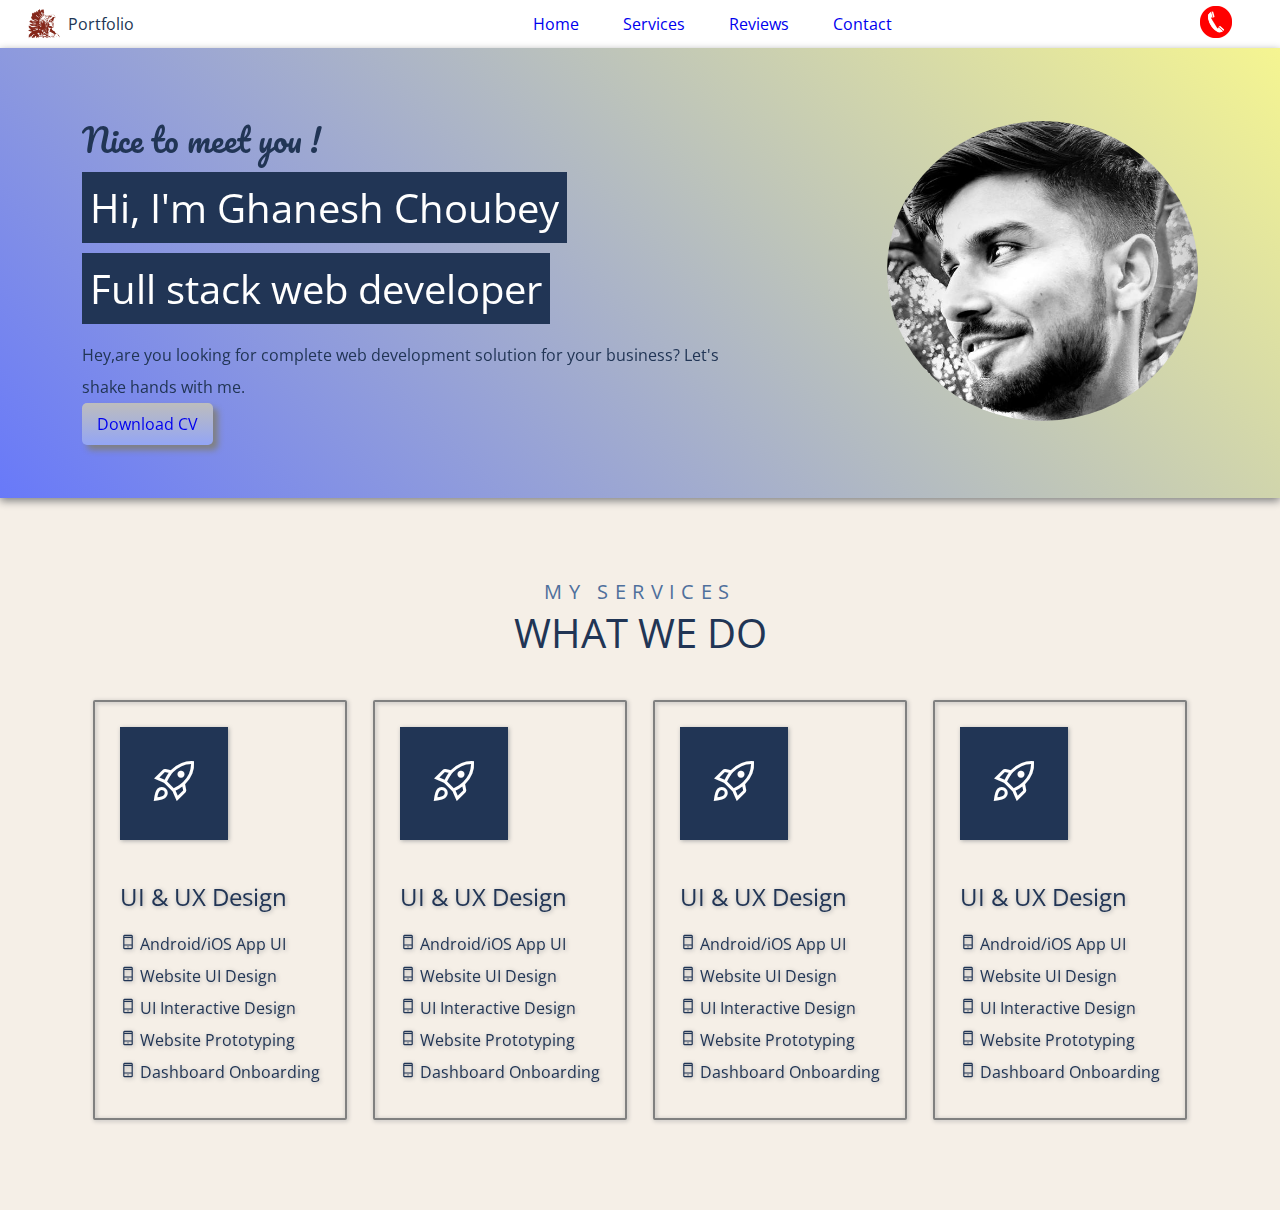
<file: index.html>
<!DOCTYPE html>
<html lang="en">

<head>
    <title>My Portfolio</title>

    <link rel="preconnect" href="https://fonts.googleapis.com">
    <link rel="preconnect" href="https://fonts.gstatic.com" crossorigin>
    <link href="https://fonts.googleapis.com/css2?family=Open+Sans:wght@600&display=swap" rel="stylesheet">
    <link href="https://fonts.googleapis.com/css2?family=Pacifico&display=swap" rel="stylesheet">

    <!-- Icons -->
    <link rel="stylesheet" href="https://fonts.googleapis.com/css2?family=Material+Symbols+Outlined:opsz,wght,FILL,GRAD@48,400,0,0" />
    <link rel="stylesheet" href="https://fonts.googleapis.com/css2?family=Material+Symbols+Outlined:opsz,wght,FILL,GRAD@48,400,0,0" />

    <link rel="stylesheet" href="style.css">
</head>

<body>
    <div class="navigation">
        <div class="logo">
            <img class="logoimage" src="logo.png" alt="Photo not found">
            <span class="logotitle">Portfolio</span>
        </div>
        <div class="menuitems">
            <a href="#"><span class="menuitem">Home</span></a>
            <a href="#"><span class="menuitem">Services</span></a>
            <a href="#"><span class="menuitem">Reviews</span></a>
            <a href="#"><span class="menuitem">Contact</span></a>
        </div>
        <div class="contact">
            <a class="contactbutton" href="#">
                <img class="contactimage" src="call.png" alt="">
            </a>
        </div>
    </div>
    <!-- <h1>Gaurav Gupta</h1>
    <h3>A Full Stack Web Developer</h3> -->

    <div class="banner">
        <div class="bannerLeft">
            <div class="greeting">
                Nice to meet you !

            </div>
            <div class="title">
                <div class="titleSpan">Hi, I'm Ghanesh Choubey

                </div>

                <div class="titleSpan">
                    Full stack web developer
                </div>


            </div>
            <div class="Description">
                Hey,are you looking for complete web development
                solution for your business?
                Let's shake hands with me.

            </div>
            <div class="showCV">
                <a href="#" class="showCVButton">
                    Download CV
                </a>

            </div>

        </div>

        <div class="bannerRight">
            <img class="bannerImage" src="gh.jpg" alt="No photo found">
        </div>
    </div>

    <div class="services">

        <div class="serviceText">
            <div class="textSubHeading">My services</div>
            <div class="textHeading">What we do</div>
        </div>

        <!-- Service Cards -->
        <div class="serviceCards">
            <div class="serviceCard">
                <div class="serviceIconDiv">
                    <span class="serviceIcon material-symbols-outlined">rocket_launch</span>
                </div>
                <div class="serviceTitle">UI & UX Design</div>
                <div class="serviceFeatures">
                    <div class="serviceFeature">
                        <span class="serviceFeatureIcon material-symbols-outlined">
                            phone_iphone
                        </span>
                        <span class="serviceFeatureText">Android/iOS App UI</span>
                    </div>
                    <div class="serviceFeature">
                        <span class="serviceFeatureIcon material-symbols-outlined">
                            phone_iphone
                        </span>
                        <span class="serviceFeatureText">Website UI Design</span>
                    </div>
                    <div class="serviceFeature">
                        <span class="serviceFeatureIcon material-symbols-outlined">
                            phone_iphone
                        </span>
                        <span class="serviceFeatureText">UI Interactive Design</span>
                    </div>
                    <div class="serviceFeature">
                        <span class="serviceFeatureIcon material-symbols-outlined">
                            phone_iphone
                        </span>
                        <span class="serviceFeatureText">Website Prototyping</span>
                    </div>
                    <div class="serviceFeature">
                        <span class="serviceFeatureIcon material-symbols-outlined">
                            phone_iphone
                        </span>
                        <span class="serviceFeatureText">Dashboard Onboarding</span>
                    </div>
                </div>
            </div>

            <div class="serviceCard">
                <div class="serviceIconDiv">
                    <span class="serviceIcon material-symbols-outlined">rocket_launch</span>
                </div>
                <div class="serviceTitle">UI & UX Design</div>
                <div class="serviceFeatures">
                    <div class="serviceFeature">
                        <span class="serviceFeatureIcon material-symbols-outlined">
                            phone_iphone
                        </span>
                        <span class="serviceFeatureText">Android/iOS App UI</span>
                    </div>
                    <div class="serviceFeature">
                        <span class="serviceFeatureIcon material-symbols-outlined">
                            phone_iphone
                        </span>
                        <span class="serviceFeatureText">Website UI Design</span>
                    </div>
                    <div class="serviceFeature">
                        <span class="serviceFeatureIcon material-symbols-outlined">
                            phone_iphone
                        </span>
                        <span class="serviceFeatureText">UI Interactive Design</span>
                    </div>
                    <div class="serviceFeature">
                        <span class="serviceFeatureIcon material-symbols-outlined">
                            phone_iphone
                        </span>
                        <span class="serviceFeatureText">Website Prototyping</span>
                    </div>
                    <div class="serviceFeature">
                        <span class="serviceFeatureIcon material-symbols-outlined">
                            phone_iphone
                        </span>
                        <span class="serviceFeatureText">Dashboard Onboarding</span>
                    </div>
                </div>
            </div>
            <div class="serviceCard">
                <div class="serviceIconDiv">
                    <span class="serviceIcon material-symbols-outlined">rocket_launch</span>
                </div>
                <div class="serviceTitle">UI & UX Design</div>
                <div class="serviceFeatures">
                    <div class="serviceFeature">
                        <span class="serviceFeatureIcon material-symbols-outlined">
                            phone_iphone
                        </span>
                        <span class="serviceFeatureText">Android/iOS App UI</span>
                    </div>
                    <div class="serviceFeature">
                        <span class="serviceFeatureIcon material-symbols-outlined">
                            phone_iphone
                        </span>
                        <span class="serviceFeatureText">Website UI Design</span>
                    </div>
                    <div class="serviceFeature">
                        <span class="serviceFeatureIcon material-symbols-outlined">
                            phone_iphone
                        </span>
                        <span class="serviceFeatureText">UI Interactive Design</span>
                    </div>
                    <div class="serviceFeature">
                        <span class="serviceFeatureIcon material-symbols-outlined">
                            phone_iphone
                        </span>
                        <span class="serviceFeatureText">Website Prototyping</span>
                    </div>
                    <div class="serviceFeature">
                        <span class="serviceFeatureIcon material-symbols-outlined">
                            phone_iphone
                        </span>
                        <span class="serviceFeatureText">Dashboard Onboarding</span>
                    </div>
                </div>
            </div>
            <div class="serviceCard">
                <div class="serviceIconDiv">
                    <span class="serviceIcon material-symbols-outlined">rocket_launch</span>
                </div>
                <div class="serviceTitle">UI & UX Design</div>
                <div class="serviceFeatures">
                    <div class="serviceFeature">
                        <span class="serviceFeatureIcon material-symbols-outlined">
                            phone_iphone
                        </span>
                        <span class="serviceFeatureText">Android/iOS App UI</span>
                    </div>
                    <div class="serviceFeature">
                        <span class="serviceFeatureIcon material-symbols-outlined">
                            phone_iphone
                        </span>
                        <span class="serviceFeatureText">Website UI Design</span>
                    </div>
                    <div class="serviceFeature">
                        <span class="serviceFeatureIcon material-symbols-outlined">
                            phone_iphone
                        </span>
                        <span class="serviceFeatureText">UI Interactive Design</span>
                    </div>
                    <div class="serviceFeature">
                        <span class="serviceFeatureIcon material-symbols-outlined">
                            phone_iphone
                        </span>
                        <span class="serviceFeatureText">Website Prototyping</span>
                    </div>
                    <div class="serviceFeature">
                        <span class="serviceFeatureIcon material-symbols-outlined">
                            phone_iphone
                        </span>
                        <span class="serviceFeatureText">Dashboard Onboarding</span>
                    </div>
                </div>
            </div>

        </div>

    </div>
</body>

</html>
</file>
<file: style.css>
/* Define the global or root variables */
:root{
    --primaryColor:#213555;
    --backgroundColor:#F5EFE7;
    --primaryAccentColor:#4F709C;
    --secondaryColor:#D8C4B6;
    --whiteColor:white;
    --blackColor:#222222;
    --primaryFont:'Open Sans', sans-serif;
    --navbarHeight: 3rem;
    --cursiveFont:'Pacifico',cursive;


}
/* Main CSS */
body{
    background-color: var(--backgroundColor);
    color: var(--primaryColor);
    font-family: var(--primaryFont);
    margin: 0 0 0;
}
a{
    text-decoration: none;
    color:var(var(--primaryColor));
}
a:hover{
    color: var(--primaryAccentColor);
}
.navigation{
    background-color: var(--whiteColor);
    height:var(--navbarHeight);
    display: flex;
    justify-content: space-around;
    align-items: center;
    
}

.logo{
    /* height:var(--navbarHeight); */
    display: flex;
    padding-left: 20px;
    align-items: center;
    /* text-align: center; */
    padding: 8px 20px;
    /* width:7rem; */
    width: 12rem;
    
}
.logoimage{
    padding: 8px;
    height: 2rem;
    /* float: left; */
}
.contactimage{
    height: var(--navbarHeight);
    height: 2rem;
    padding: 8px;
    margin-right: 40px;
}
.menuitems{
    flex-grow:2;
    text-align: center;
}
.menuitem{
    margin: 20px;
}

/* Banner */
.bannerLeft{
    width: 50%;
}
.banner{
    display: flex;
    height: 450px;
    background: linear-gradient(45deg,rgb(104, 121, 249),rgb(245, 245, 145));
    filter: drop-shadow(0px 3px 4px grey);/* x,y,radius,color */
    justify-content: space-around;
    align-items: center;
}
.bannerImage{
    height: 300px;
    border-radius: 100%;
}
.greeting{
    font-family: var(--cursiveFont);
    font-size: xx-large;
}
.title{
    font-size: 2.5rem;
    color: white;
}
.titleSpan{
    display: inline-block;
    background-color: var(--primaryColor);
    padding: 0.5rem;
    margin: 5px 0px;
    
}
.Description{
    margin: 10px 0px;
    line-height: 2rem;
}
.showCVButton{
    background:linear-gradient(rgb(189, 189, 189),rgb(147, 165, 245));
    padding: 10px 15px;
    border-radius: 5px;
    filter: drop-shadow(5px 5px 3px grey);
}
.showCVButton:hover{
    background:linear-gradient(white,rgb(215, 215, 215));
}

/* Services Section */
.services{
    margin: 80px;
    /* padding: 30px; */
}
.serviceText{
    text-align: center;
    text-transform: uppercase;
}
.textSubHeading{
    color: var(--primaryAccentColor);
    font-size: 1.25rem;
    letter-spacing: 0.4rem;
}
.textHeading{
    font-size: 2.5rem;
}
.serviceCards{
    margin-top: 30px;
    display: flex;
    justify-content: space-around;
}

.serviceCard{
    /* background-color: white; */
    border: 2px solid grey;
    border-radius: 2px;
    filter: drop-shadow(1px 1px 2px #aaaaaa);
    margin:10px;
    padding: 25px;
}
.serviceCard:hover{
    background-color: white;
    filter: drop-shadow(3px 3px 8px grey);

}
.serviceIconDiv{
    background-color: var(--primaryColor);
    padding: 30px;
    display: inline-block;
    margin-bottom: 20px;       
}
.serviceIconDiv:hover{
    background-color: var(--primaryAccentColor);
}
.serviceIcon{
    font-size: 3rem;
    color: white;
}
.serviceTitle{
    font-size: 1.5rem;
    margin: 20px 0px;
}
.serviceFeature{
    font-size: 1rem;
    margin: 10px 0px;
}
.serviceFeatureIcon{
    font-size: 1rem;
}
</file>
